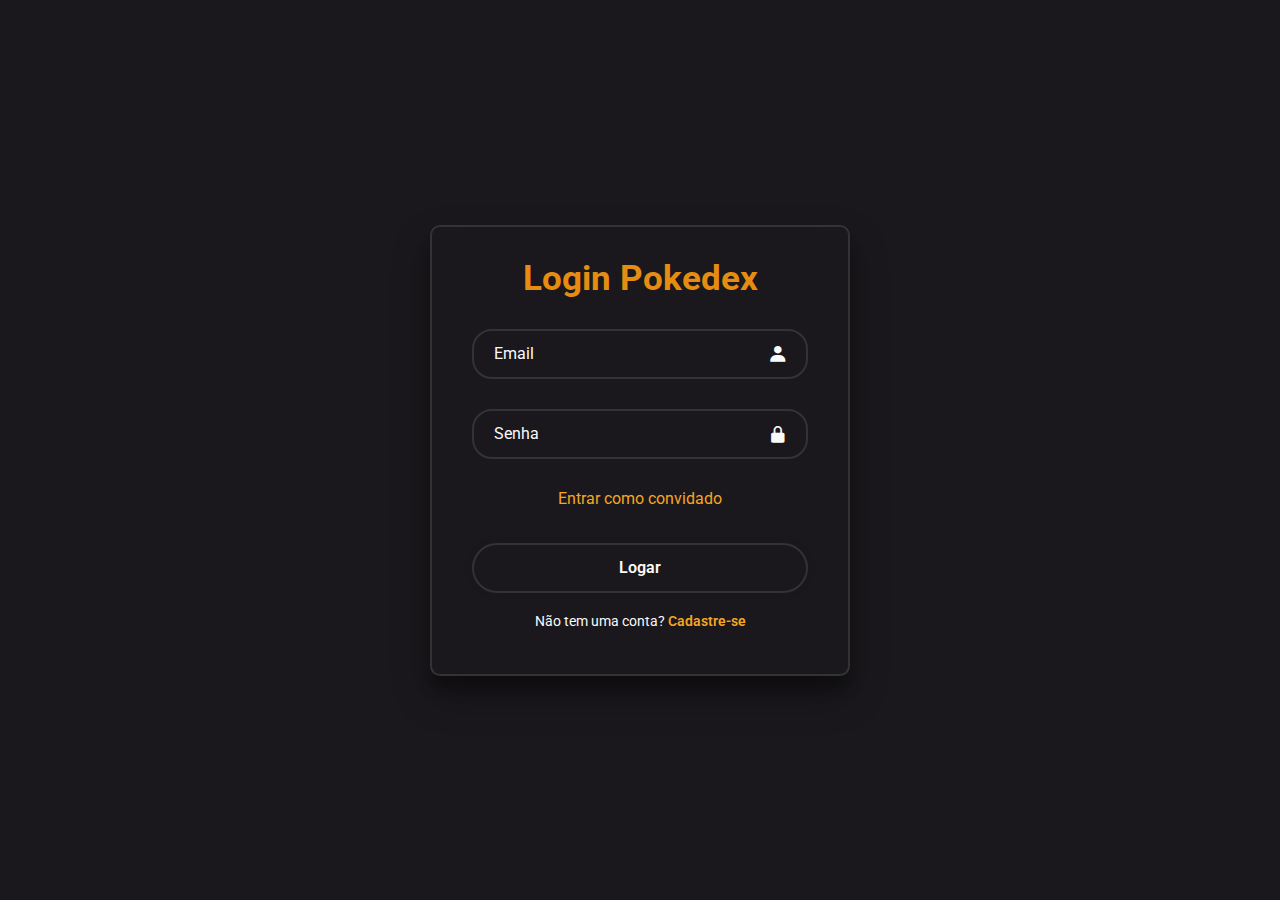
<file: index.html>
<!DOCTYPE html>
<html lang="pt-br">
<head>
    <meta charset="UTF-8">
    <meta name="viewport" content="width=device-width, initial-scale=1.0">
    <link href='https://unpkg.com/boxicons@2.1.4/css/boxicons.min.css' rel='stylesheet'>
    <link rel="preconnect" href="https://fonts.googleapis.com">
    <link rel="preconnect" href="https://fonts.gstatic.com" crossorigin>
    <link href="https://fonts.googleapis.com/css2?family=Roboto:ital,wght@0,100..900;1,100..900&display=swap" rel="stylesheet">
    <title>Login-Pokedex</title>
    <link rel="stylesheet" href="/styles/login.css">

</head>
<body>
    <div class="container">
        <form action="">
            <h1>Login Pokedex</h1>
            <div class="input-area">
                <input type="email" placeholder="Email">
                <i class="bx bxs-user"></i>
            </div>
            <div class="input-area">
                <input type="password" placeholder="Senha">
                <i class="bx bxs-lock-alt"></i>
            </div>
            <div class="lembrar-senha">
                <a href="/home.html">Entrar como convidado</a>
            </div>
            <button type="submit" class="login">Logar</button>
            <div class="registrar-conta">
                <p>Não tem uma conta? <a href="#">Cadastre-se</a></p>
            </div>
        </form>

    </div>
</body>
</html>
</file>
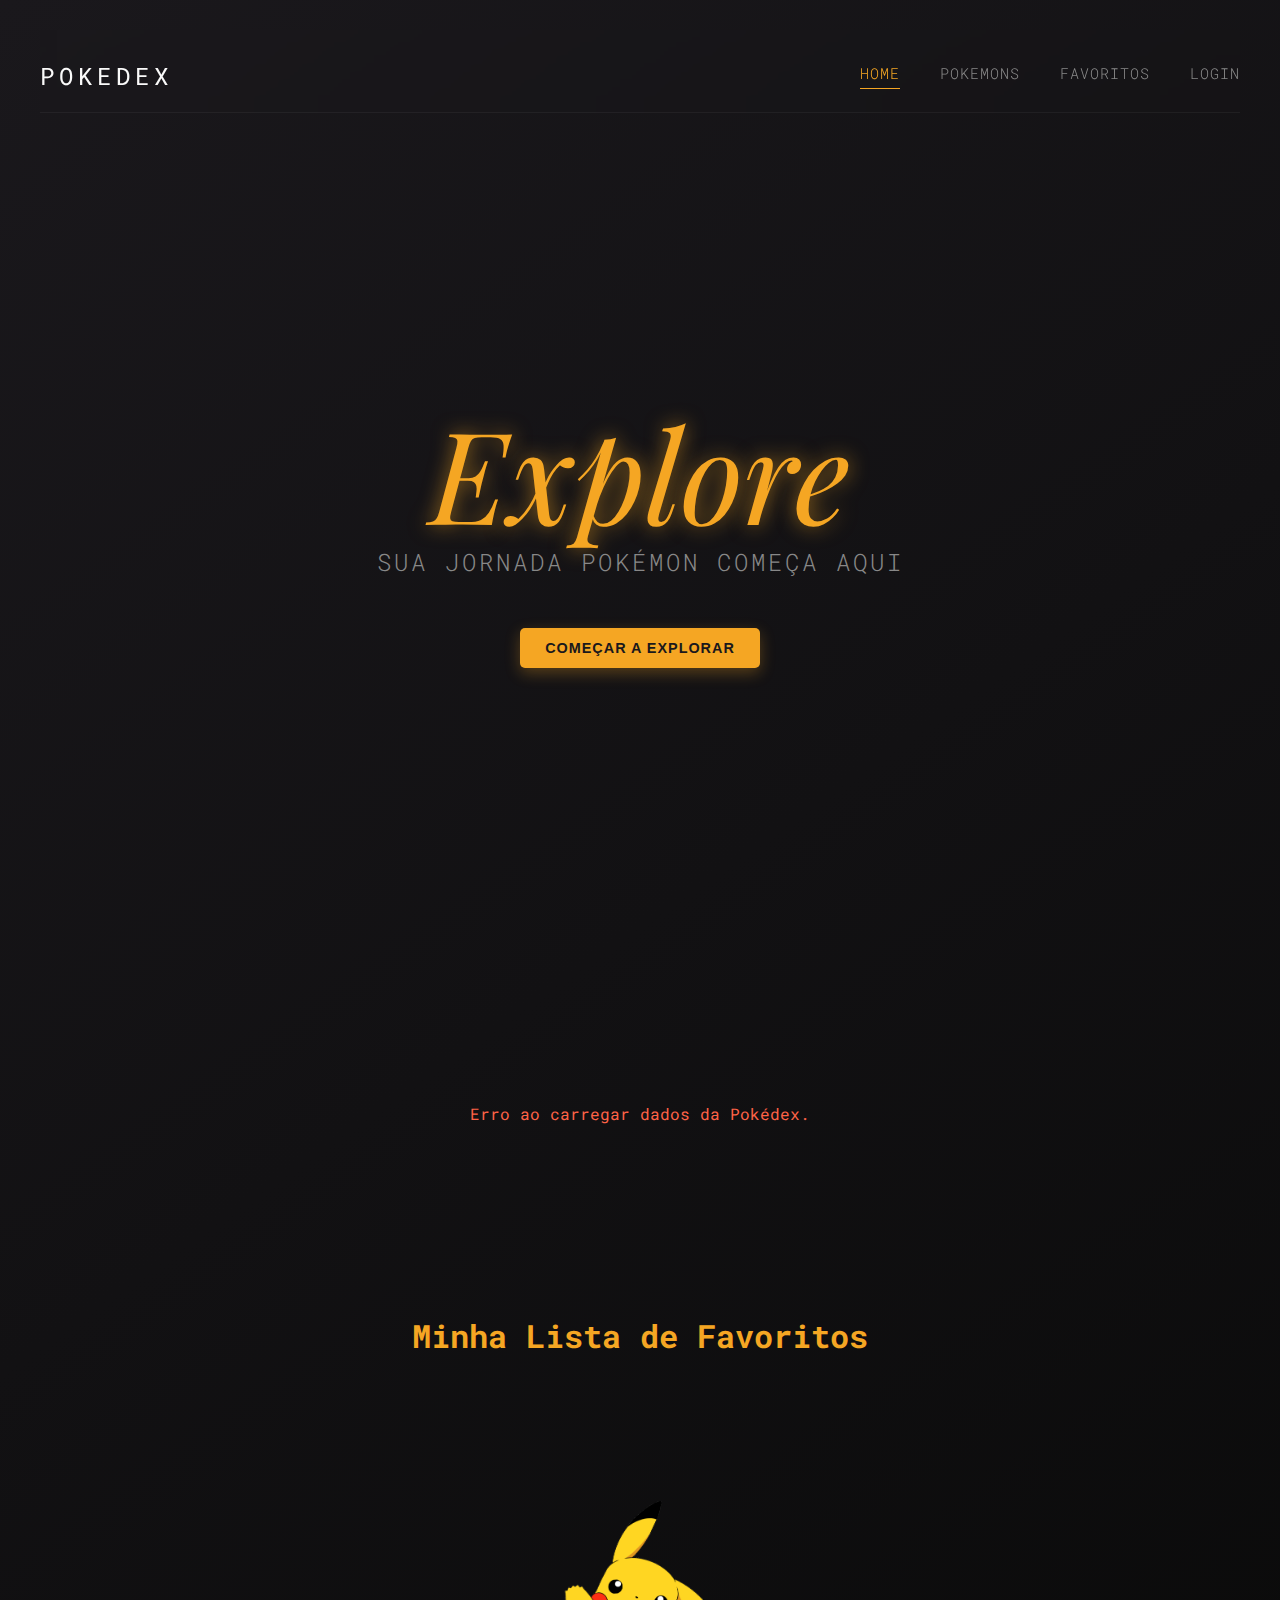
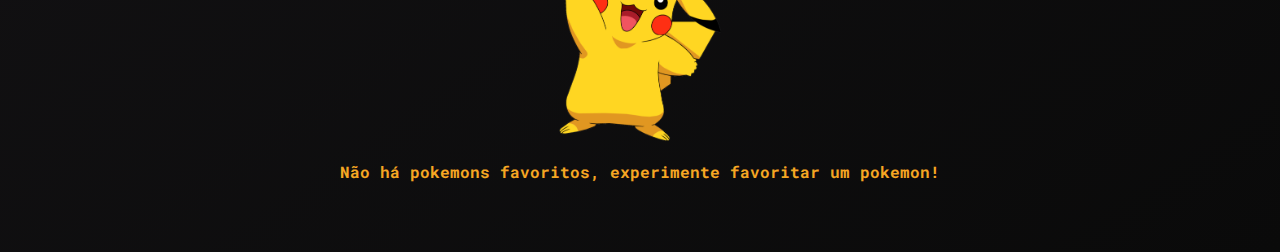
<file: home.html>
<!DOCTYPE html>
<html lang="pt-br">
<head>
    <meta charset="UTF-8">
    <meta name="viewport" content="width=device-width, initial-scale=1.0">
    <title>Pokédex Black Modern Minimal</title>
    <link rel="stylesheet" href="/styles/style.css">
    <link rel="stylesheet" href="/styles/global.css"> 
    
    <link href="https://fonts.googleapis.com/css2?family=Roboto+Mono:wght@300;400;700&display=swap" rel="stylesheet">
    <link href="https://fonts.googleapis.com/css2?family=Playfair+Display:ital,wght@1,400;1,700&display=swap" rel="stylesheet">
</head>
<body>
    
    <div id="home" class="main-content-card">
        
        <header class="main-header">
            <h1 class="header-title">POKEDEX</h1>
            <nav class="main-nav">
                <a href="#home" class="active" data-section="home">HOME</a>
                <a href="#pokemons" data-section="pokemons">POKEMONS</a> 
                <a href="#favoritos" data-section="favoritos">FAVORITOS</a> 
                <a href="./index.html">Login</a> 
            </nav>
        </header>

        <main class="container">
            
            <section class="hero-section" id="home"> 
                <div class="hero-content">
                    <h2 class="hero-headline">Explore</h2> 
                    <p class="hero-subtext">Sua Jornada Pokémon Começa Aqui</p>
                    <button class="hero-cta-button">Começar a Explorar</button>
                </div>
            </section>
            
            <section class="filters-section" id="pokemons"> 
                <div class="search-box">
                    <input type="text" id="pokemon-search" placeholder="Buscar Pokémon por nome ou ID..." class="search-input">
                    <button class="search-button">
                        &#9906; </button>
                </div>
                
                <div id="type-filters" class="type-filters">
                    </div>
            </section>

            <section id="pokedex-list" class="pokemon-grid">
                </section>

            <div class="load-more-container">
                <button id="load-more-btn" class="hero-cta-button">Ver Mais 10 Pokémon</button>
            </div>
            
            <section id="favoritos">
                <h2 id="favorites-title" class="section-title">Minha Lista de Favoritos</h2>
                <div id="fav-empty" class="fav-empty">
                    <img src="assets/pika-img.png" alt="pikachu">
                    <h5>Não há pokemons favoritos, experimente favoritar um pokemon!</h5>
                </div>
                <section id="favorites-list" class="pokemon-grid">
                </section>
            </section>

        </main>
    </div>
    
        <div id="pokemon-details-modal" class="modal">
        <div class="modal-content">
            <span class="close-button">&times;</span>
            <div id="pokemon-details" class="details-content">
                                <div class="loading-indicator">Carregando detalhes do Pokémon...</div>
            </div>
        </div>
    </div>

    <script src="script.js"></script> 
</body>
</html>
</file>
<file: styles/login.css>
:root {
    --color-card-bg: #1A181C; /* Fundo do "card" principal (Preto Sutil) */
    --color-text-light: #FAFAFA; /* Texto principal (Branco) */
    --color-text-subtle: #888888; /* Texto secundário (Cinza) */
    --color-accent-orange: #F5A623; /* Laranja/Amarelo vivo para destaques */
    --color-accent-orange-darker: #E58C12; /* Laranja mais escuro para hover */
    --color-line-subtle: #333333; /* Linhas de divisão mais escuras */
    --color-gradient-start: #1A181C;
    --color-gradient-end: #0A0A0A; /* Para um gradiente sutil no card principal */
    --color-favorite-heart: #FF0077; /* Rosa Vívido */
}

* {
    margin: 0;
    padding: 0;
    box-sizing: border-box;
    font-family: "Roboto", sans-serif;
}

body {
    display: flex;
    justify-content: center;
    align-items: center;
    min-height: 100vh;
    background-color: var(--color-card-bg);
    padding: 20px;
    color: var(--color-text-light);
}

.container {
    width: 100%;
    max-width: 420px;
    background-color: transparent;
    border: 2px solid var(--color-line-subtle);
    border-radius: 10px;
    color: var(--color-text-light);
    padding: 30px 40px;
    box-shadow: rgba(0, 0, 0, 0.3) 0px 19px 38px, rgba(0, 0, 0, 0.22) 0px 15px 12px;
}

.container h1 {
    text-align: center;
    font-size: 2.2rem;
    color: var(--color-accent-orange-darker);
}

.input-area {
    position: relative;
    width: 100%;
    height: 50px;
    margin: 30px 0;
}

.input-area input {
    width: 100%;
    height: 100%;
    background-color: transparent;
    border: 2px solid var(--color-line-subtle);
    border-radius: 20px;
    outline: none;
    font-size: 16px;
    color: var(--color-text-light);
    padding: 20px 45px 20px 20px;
    transition: all 0.s ease-out;
}

.input-area input:hover{
    border: 2px solid rgba(255, 234, 234, 0.568);
    transform: scale(101%);
}

.input-area input::placeholder {
    color: var(--color-text-light);
}

.input-area i {
    position: absolute;
    right: 20px;
    font-size: 20px;
    top: 50%;
    transform: translateY(-50%);
    color: var(--color-text-light);
}

.lembrar-senha {
    display: flex;
    justify-content: center;
    align-items: center;
    flex-wrap: wrap;
    margin: -15px 0 15px;
    margin-top: 10px;
    gap: 10px;
}

.lembrar-senha label input {
    accent-color: var(--color-text-light);
    margin-right: 5px;
}

.lembrar-senha a {
    text-decoration: none;
    color: var(--color-accent-orange);
}

.lembrar-senha a:hover {
    text-decoration: underline;
}

.login {
    width: 100%;
    height: 50px;
    background-color: transparent;
    border: 2px solid var(--color-line-subtle);
    border-radius: 40px;
    cursor: pointer;
    font-size: 16px;
    color: var(--color-text-light);
    font-weight: 600;
    box-shadow: 0 0 10px rgba(0, 0, 0, .1);
    margin-top: 20px;
    transition: all 0.3s ease;
}

.login:hover {
    background-color: var(--color-accent-orange);
    color: var(--color-gradient-end);
}

.registrar-conta {
    font-size: 14px;
    text-align: center;
    margin: 20px 0 15px
}

.registrar-conta a {
    text-decoration: none;
    color: var(--color-accent-orange);
    font-weight: 600;
}

.registrar-conta a:hover {
    text-decoration: underline;
}

/* ====== RESPONSIVIDADE ====== */

/* Telas menores que 480px (celulares) */
@media (max-width: 480px) {
    .conteiner {
        padding: 25px 20px;
        border-radius: 8px;
    }

    .conteiner h1 {
        font-size: 1.8rem;
    }

    .input-area {
        height: 45px;
        margin: 20px 0;
    }

    .input-area input {
        font-size: 14px;
        padding: 15px 40px 15px 15px;
    }

    .input-area i {
        right: 15px;
        font-size: 18px;
    }

    .login {
        height: 45px;
        font-size: 15px;
    }

    .lembrar-senha {
        flex-direction: column;
        align-items: flex-start;
        gap: 8px;
    }
}

/* Tablets (até 768px) */
@media (max-width: 768px) {
    .conteiner {
        max-width: 380px;
    }

    .conteiner h1 {
        font-size: 2rem;
    }

    .input-area input {
        font-size: 15px;
    }
}

/* Telas grandes (acima de 1200px) */
@media (min-width: 1200px) {
    .conteiner {
        max-width: 480px;
    }

    .conteiner h1 {
        font-size: 2.4rem;
    }
}
</file>
<file: styles/style.css>
/* O Card Principal (Contêiner de Todo o Conteúdo) */
.main-content-card {
    background: linear-gradient(145deg, var(--color-gradient-start), var(--color-gradient-end));
    border-radius: 0; 
    box-shadow: none; 
    width: 100%;
    max-width: none; 
    min-height: 100vh; 
    padding: 30px 40px; 
    display: flex;
    flex-direction: column;
    position: relative; 
}

.container {
    padding: 0; 
    max-width: none;
    margin: 0;
    width: 100%;
}


/* --- 2. Header e Navegação (Estilo Minimalista) --- */
.main-header {
    display: flex;
    justify-content: space-between; 
    align-items: center;
    position: sticky; 
    top: 0;
    z-index: 12000;
    background: transparent;
    padding: 30px 0 20px 0; 
    backdrop-filter: blur(7px);
    border-bottom: 1px solid rgba(255, 255, 255, 0.05); 
}

.header-title {
    font-size: 1.5em; 
    font-weight: 400;
    letter-spacing: 5px;
    text-transform: uppercase;
    color: var(--color-text-light);
    transition: color 0.3s ease;
}

.header-title:hover {
    color: var(--color-accent-orange);
}

.main-nav {
    display: flex;
    gap: 40px;
}

.main-nav a {
    text-decoration: none;
    color: var(--color-text-subtle);
    font-weight: 300;
    font-size: 0.95em;
    letter-spacing: 1px;
    transition: color 0.3s ease, border-bottom 0.3s ease;
    text-transform: uppercase;
    padding-bottom: 5px;
}

.main-nav a:hover,
.main-nav a.active {
    color: var(--color-accent-orange);
    border-bottom: 1px solid var(--color-accent-orange);
}

/* --- 3. Hero Section --- */
.hero-section {
    /* Ajustei a altura mínima para que a hero comece logo após o header */
    min-height: calc(100vh - 50px); 
    display: flex;
    flex-direction: column; 
    align-items: center; 
    justify-content: center; 
    padding: 80px 0; 
    text-align: center;
    position: relative;
    overflow: hidden;
    flex-grow: 1; 
    margin: 0 -40px; 
    padding-left: 40px;
    padding-right: 40px;
    /* Adicionando margem inferior aqui para separar a Hero do conteúdo da Pokédex */
    margin-bottom: 50px; 
}

.hero-content {
    width: 100%;
    padding: 0;
    display: flex;
    flex-direction: column;
    align-items: center;
    justify-content: center;
}

.hero-headline {
    font-family: 'Playfair Display', serif;
    font-style: italic;
    font-size: 8em; 
    font-weight: normal;
    color: var(--color-accent-orange); 
    text-shadow: 0 0 20px rgba(245, 166, 35, 0.6); 
    margin-bottom: 10px;
    line-height: 1;
    position: relative;
    z-index: 2;
}

.hero-subtext {
    font-size: 1.5em; 
    color: var(--color-text-subtle);
    margin-bottom: 50px;
    font-weight: 300;
    letter-spacing: 3px; 
    text-transform: uppercase;
    position: relative;
    z-index: 2;
}

.hero-cta-button {
    background-color: var(--color-accent-orange);
    color: var(--color-card-bg); 
    border: none;
    padding: 12px 25px;
    font-size: 0.9em;
    font-weight: 700;
    letter-spacing: 1px;
    text-transform: uppercase;
    cursor: pointer;
    border-radius: 5px;
    box-shadow: 0 5px 15px rgba(245, 166, 35, 0.3);
    transition: all 0.5s ease-out;
    z-index: 2;
}

.hero-cta-button:hover {
    background-color: var(--color-accent-orange-darker);
    transform: translateY(-2px);
    box-shadow: 0 8px 20px rgba(245, 166, 35, 0.4);
}

/* Remoção de linhas laterais na Hero */
.hero-section::before,
.hero-section::after {
    content: none; 
    display: none; 
}


/* --- 4. Barra de Pesquisa e Filtros --- */

.filters-section {
    padding: 0 0 20px 0; /* Ajustado o padding superior */
}

.search-box {
    display: flex;
    max-width: 500px; 
    margin: 0 auto 25px auto;
    border: 1px solid var(--color-line-subtle);
    border-radius: 8px;
    overflow: hidden;
    background-color: var(--color-card-bg);
    transition: box-shadow 0.3s ease, border-color 0.3s ease;
}

.search-box:focus-within {
    box-shadow: 0 0 10px rgba(245, 166, 35, 0.5);
    border-color: var(--color-accent-orange);
}

.search-input {
    flex-grow: 1;
    padding: 12px 15px;
    border: none;
    background: transparent;
    color: var(--color-text-light);
    font-size: 1em;
    font-family: 'Roboto Mono', monospace;
    outline: none;
}

.search-input::placeholder {
    color: var(--color-text-subtle);
}

.search-button {
    background-color: var(--color-accent-orange);
    color: var(--color-card-bg);
    border: none;
    padding: 12px 20px;
    font-size: 1.2em; 
    cursor: pointer;
    transition: background-color 0.3s ease;
}

.search-button:hover {
    background-color: var(--color-accent-orange-darker);
}

/* Estilo dos Botões de Filtro (Pílulas Aprimoradas) */
.type-filters {
    display: flex;
    flex-wrap: wrap;
    justify-content: center;
    gap: 12px;
    margin-bottom: 30px;
    margin-top: 25px; 
}

.type-button {
    color: var(--color-text-light); 
    padding: 8px 16px;
    border: 1px solid var(--color-line-subtle); 
    border-radius: 20px; 
    font-size: 0.9em; 
    font-weight: 700;
    cursor: pointer;
    transition: all 0.3s ease;
    text-transform: uppercase;
    background-color: rgba(255, 255, 255, 0.05); 
    box-shadow: 0 2px 5px rgba(0, 0, 0, 0.5);
}

.type-button:hover {
    background-color: rgba(241, 185, 94, 0.6); 
    transform: translateY(-2px) scale(1.02);
    border-color: var(--color-accent-orange); 
}

.type-button.active {
    background-color: var(--color-accent-orange); 
    color: var(--color-card-bg); 
    box-shadow: 0 0 15px rgba(255, 190, 86, 0.819); 
    border-color: var(--color-accent-orange);
    transform: scale(1.05); 
}


/* --- 5. Lista de Pokémon (Cards) --- */

.section-title {
    text-align: center;
    font-family: 'Roboto Mono', monospace; 
    font-size: 2em;
    color: var(--color-accent-orange);
    margin-top: 40px;
    margin-bottom: 20px;
}

.pokemon-grid {
    display: grid;
    grid-template-columns: repeat(auto-fit, minmax(250px, 1fr));
    gap: 30px;
    padding: 20px 0;
}

.pokemon-card {
    background-color: var(--color-gradient-end); 
    padding: 20px;
    border-radius: 12px;
    box-shadow: 0 4px 15px rgba(0, 0, 0, 0.5);
    display: flex;
    flex-direction: column;
    align-items: center;
    text-align: center;
    transition: transform 0.3s ease, box-shadow 0.3s ease, border 0.3s ease;
    border: 1px solid var(--color-line-subtle); 
    position: relative;
    cursor: pointer; /* Adicionado para indicar que é clicável */
}

.pokemon-card:hover {
    transform: translateY(-5px);
    box-shadow: 0 0 25px rgba(245, 166, 35, 0.4); 
    border-color: var(--color-accent-orange);
}

.favorite-toggle {
    position: absolute; 
    top: 15px; 
    right: 15px; 
    font-size: 1.5em;
    cursor: pointer;
    color: var(--color-text-subtle); 
    transition: color 0.2s ease, transform 0.2s ease;
    padding: 5px; 
    z-index: 10;
}

.favorite-toggle.is-favorite {
    color: var(--color-favorite-heart); 
    transform: scale(1.1);
}

.fav-empty{
    margin-top: 9rem;
    color: var(--color-accent-orange);
    text-align: center;
    gap: 2rem;
}

.fav-empty img{
    width: auto;
    height: 15rem;
}

.fav-empty h5{
    margin-top: 1rem;
    font-size: 1rem;
}

.card-image-container {
    width: 100%;
    max-height: 180px; 
    display: flex;
    justify-content: center;
    align-items: center;
    margin-bottom: 10px;
}

.card-image {
    width: 80%; 
    height: auto;
    max-height: 100%; 
    max-width: 100%;
    object-fit: contain; 
    filter: drop-shadow(0 4px 8px rgba(0, 0, 0, 0.4));
    transition: transform 0.3s ease;
}

.card-id {
    font-size: 0.9em;
    color: var(--color-text-subtle);
    align-self: flex-start;
    margin-bottom: 5px;
    font-weight: 700;
}

.card-name {
    font-family: 'Roboto Mono', monospace; 
    font-size: 1.4em;
    font-weight: 700;
    color: var(--color-text-light);
    text-transform: uppercase;
    margin: 5px 0 15px 0;
}

.card-types {
    display: flex;
    gap: 10px;
    justify-content: center;
    width: 100%;
    margin-top: 10px;
}

.card-type {
    color: var(--color-card-bg); 
    font-weight: 700;
    font-size: 0.8em;
    padding: 5px 12px;
    border-radius: 20px;
    letter-spacing: 0.5px;
    box-shadow: 0 2px 5px rgba(0, 0, 0, 0.3);
    text-transform: uppercase;
}

/* --- 6. Loading e Ver Mais --- */
.load-more-container {
    display: flex;
    justify-content: center;
    align-items: center;
    width: 100%;
    text-align: center;
    padding: 30px 0 50px 0;
}

.loading-indicator {
    text-align: center;
    padding: 50px 0;
    font-size: 1.5em;
    color: var(--color-accent-orange);
}

/* --- 7. Modal de Detalhes do Pokémon (NOVO) --- */
.modal {
    display: none; /* Escondido por padrão */
    position: fixed;
    z-index: 20000; /* Alto para sobrepor tudo */
    left: 0;
    top: 0;
    width: 100%;
    height: 100%;
    overflow: auto;
    background-color: rgba(0, 0, 0, 0.9); /* Fundo escuro sutil */
    backdrop-filter: blur(10px);
    animation: fadeIn 0.3s ease-out;
}

@keyframes fadeIn {
    from { opacity: 0; }
    to { opacity: 1; }
}

.modal-content {
    background-color: var(--color-card-bg);
    margin: 5% auto; /* Centraliza verticalmente e dá espaço no topo */
    padding: 30px;
    border: 1px solid var(--color-accent-orange);
    width: 80%;
    max-width: 900px; 
    border-radius: 15px;
    position: relative;
    box-shadow: 0 0 40px rgba(245, 166, 35, 0.4);
    animation: slideUp 0.5s ease-out;
}

@keyframes slideUp {
    from { transform: translateY(50px); opacity: 0; }
    to { transform: translateY(0); opacity: 1; }
}

.close-button {
    color: var(--color-text-subtle);
    float: right;
    font-size: 30px;
    font-weight: bold;
    transition: color 0.3s ease;
    cursor: pointer;
    position: absolute;
    top: 15px;
    right: 25px;
    z-index: 20001;
}

.close-button:hover,
.close-button:focus {
    color: var(--color-accent-orange);
    text-decoration: none;
}

.details-content {
    display: flex;
    gap: 30px;
    align-items: flex-start;
}

/* Informações Básicas (Esquerda) */
.details-basic-info {
    text-align: center;
    gap: 1.8rem;
}

.details-name {
    font-family: 'Playfair Display', serif;
    font-size: 3.5em;
    font-weight: 700;
    color: var(--color-accent-orange);
    margin: 0 0 10px 0;
    line-height: 1.1;
}

.details-id {
    font-size: 1.2em;
    color: var(--color-text-subtle);
    font-weight: 300;
    margin-bottom: 20px;
}

.details-image {
    max-width: 90%;
    height: auto;
    margin: 20px auto;
    filter: drop-shadow(0 8px 15px rgba(245, 166, 35, 0.3));
    transition: transform 0.5s ease-in-out;
}
.details-image:hover {
    transform: scale(1.05) rotate(2deg);
}

.details-types {
    display: flex;
    justify-content: center;
    gap: 15px;
    margin-top: 15px;
}

/* Estatísticas e Evolução (Direita) */
.details-stats-evolution {
    padding-top: 20px;
    gap: 2rem;
}

.details-stats h3, .evolution-chain h3 {
    font-size: 1.5em;
    color: var(--color-text-light);
    border-bottom: 2px solid var(--color-line-subtle);
    padding-bottom: 5px;
    margin-bottom: 20px;
}

/* Barra de Status */
.stat-bar-container {
    margin-bottom: 10px;
}

.stat-label {
    display: flex;
    justify-content: space-between;
    font-size: 0.9em;
    color: var(--color-text-subtle);
}

.stat-bar {
    background-color: var(--color-line-subtle);
    border-radius: 5px;
    overflow: hidden;
    height: 10px;
    margin-top: 5px;
}

/* Animação para a barra de status */
@keyframes loadBar {
    from { width: 0; }
    to { width: var(--final-width); } 
}

.stat-bar-fill {
    height: 100%;
    background-color: var(--color-accent-orange);
    transition: width 1s ease-out; /* Animação suave */
    border-radius: 5px;
}

/* Evolução */
.evolution-chain {
    margin-top: 30px;
    text-align: center;
}

.evolution-line {
    display: flex;
    justify-content: center;
    align-items: center;
    gap: 20px;
    flex-wrap: wrap;
}

.evolution-stage {
    display: flex;
    flex-direction: column;
    align-items: center;
    transition: opacity 0.5s ease-out;
    cursor: pointer;
}

.evo-arrow {
    font-size: 2em;
    color: var(--color-accent-orange);
    margin: 0 10px;
}

.evo-image-container {
    width: 100px;
    height: 100px;
    display: flex;
    justify-content: center;
    align-items: center;
    background-color: rgba(255, 255, 255, 0.05);
    border-radius: 50%;
    margin-bottom: 5px;
    border: 1px solid var(--color-line-subtle);
    cursor: pointer;
    transition: border-color 0.3s, transform 0.3s;
}

.evo-image-container:hover {
    border-color: var(--color-accent-orange);
    transform: scale(1.05);
}

.evo-image {
    width: 80px;
    height: auto;
    filter: drop-shadow(0 2px 5px rgba(0, 0, 0, 0.3));
}

.evo-name {
    font-size: 0.9em;
    color: var(--color-text-light);
    text-transform: uppercase;
}

/* Responsividade do Modal */
@media (max-width: 768px) {
    .modal-content {
        width: 95%;
        margin: 10% auto;
        padding: 20px;
    }
    .details-content {
        grid-template-columns: 1fr; /* Stack em telas pequenas */
        text-align: center;
    }
    .details-name {
        font-size: 2.5em;
    }
    .details-image {
        max-width: 60%;
    }
    .details-stats-evolution {
        padding-top: 0;
    }
    .evolution-line {
        justify-content: space-around;
        gap: 10px;
    }
}
</file>
<file: styles/global.css>
:root {
    --color-bg-main: #3C2B1D; /* Fundo geral da página (Ocre Escuro) */
    --color-card-bg: #1A181C; /* Fundo do "card" principal (Preto Sutil) */
    --color-text-light: #FAFAFA; /* Texto principal (Branco) */
    --color-text-subtle: #888888; /* Texto secundário (Cinza) */
    --color-accent-orange: #F5A623; /* Laranja/Amarelo vivo para destaques */
    --color-accent-orange-darker: #E58C12; /* Laranja mais escuro para hover */
    --color-line-subtle: #333333; /* Linhas de divisão mais escuras */
    --color-gradient-start: #1A181C;
    --color-gradient-end: #0A0A0A; /* Para um gradiente sutil no card principal */
    --color-favorite-heart: #FF0077; /* Rosa Vívido */
}

/* --- 1. Reset e Estilo do Corpo/Card Principal --- */
* {
    box-sizing: border-box;
    margin: 0;
    padding: 0;
}

/* HTML e Body */
html {
    scroll-padding-top: 100px; 
    height: 100%; 
}
body {
    background-color: var(--color-bg-main); 
    color: var(--color-text-light);
    font-family: 'Roboto Mono', monospace; 
    min-height: 100vh;
    display: flex; 
    justify-content: center;
    align-items: flex-start; 
    padding: 0; 
}
</file>
